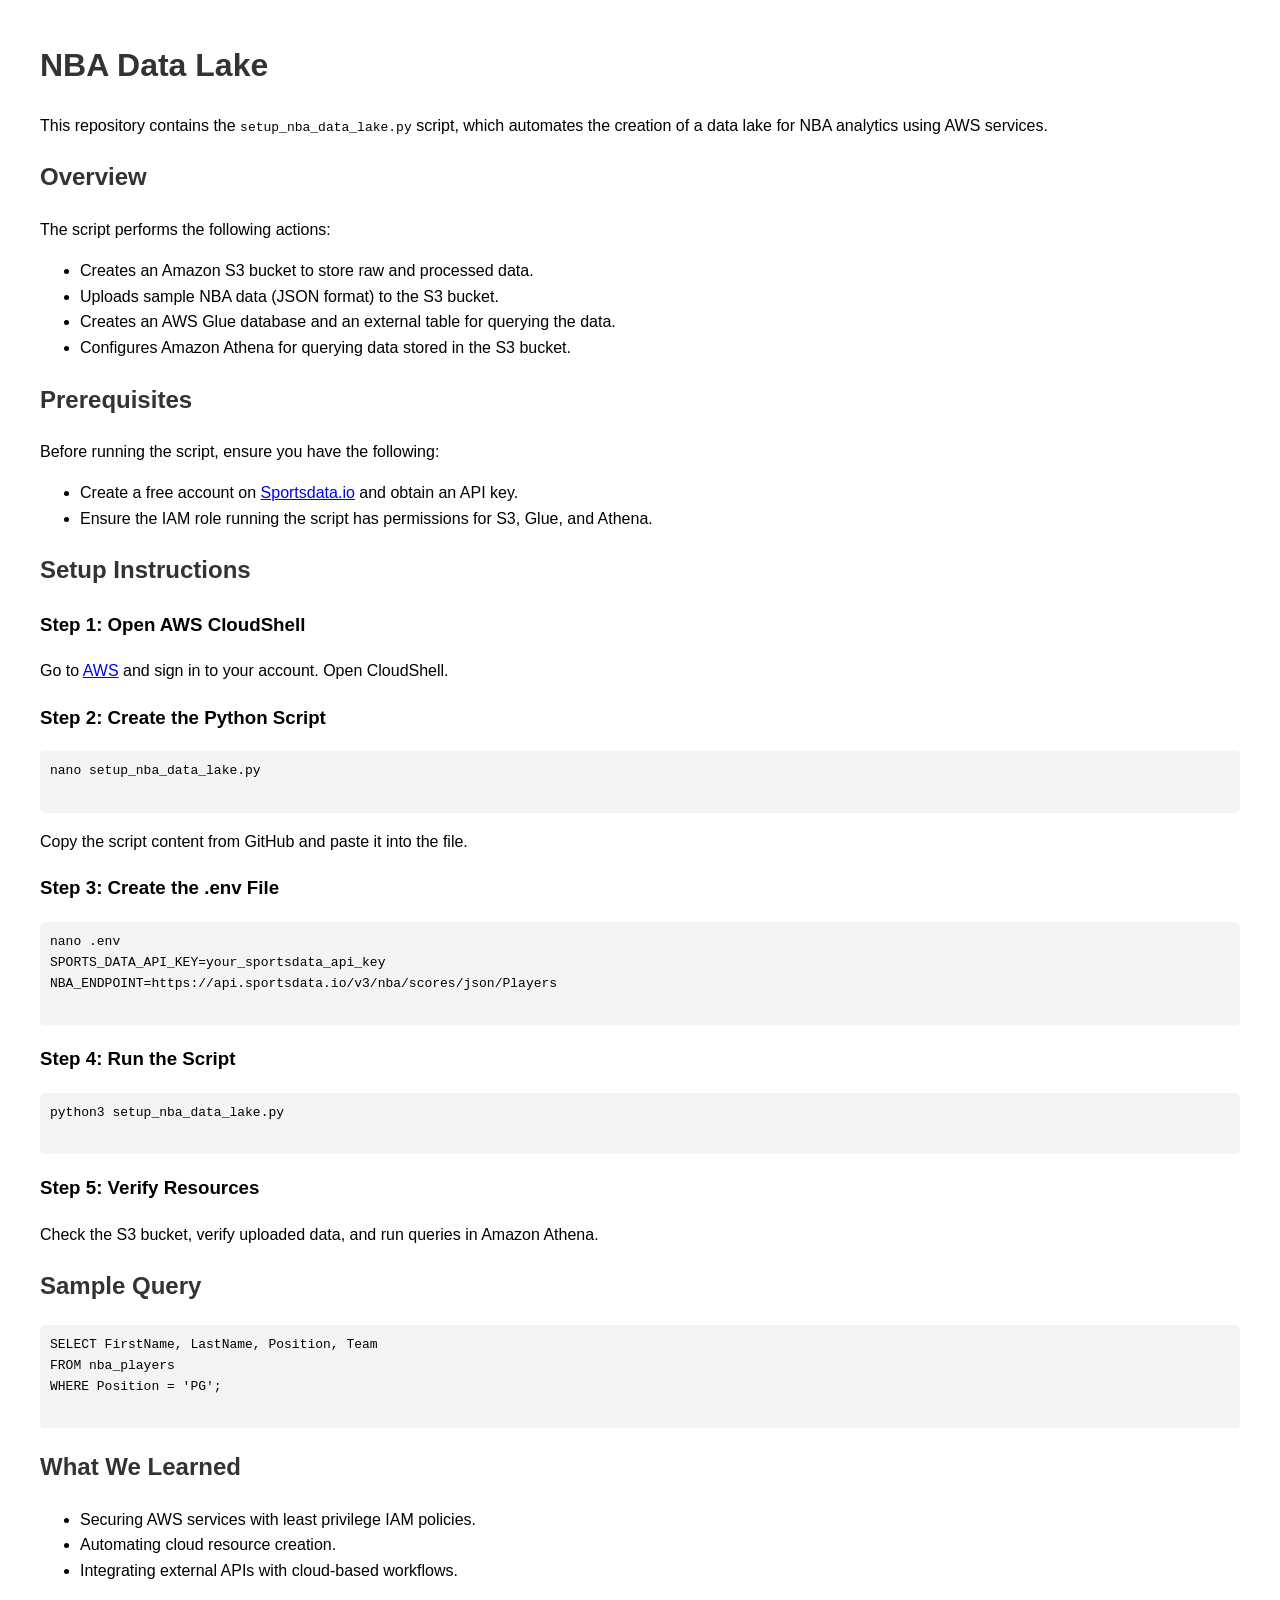
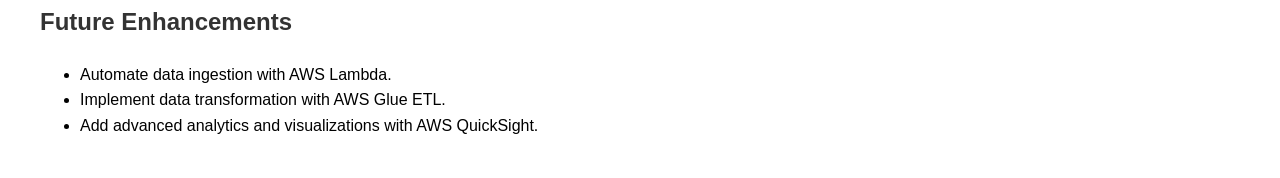
<file: lake.html>
<!DOCTYPE html>
<html lang="en">
<head>
    <meta charset="UTF-8">
    <meta name="viewport" content="width=device-width, initial-scale=1.0">
    <title>NBA Data Lake</title>
    <style>
        body {
            font-family: Arial, sans-serif;
            margin: 40px;
            line-height: 1.6;
        }
        h1, h2 {
            color: #333;
        }
        pre {
            background: #f4f4f4;
            padding: 10px;
            border-radius: 5px;
            overflow-x: auto;
        }
    </style>
</head>
<body>
    <h1>NBA Data Lake</h1>
    <p>This repository contains the <code>setup_nba_data_lake.py</code> script, which automates the creation of a data lake for NBA analytics using AWS services.</p>
    
    <h2>Overview</h2>
    <p>The script performs the following actions:</p>
    <ul>
        <li>Creates an Amazon S3 bucket to store raw and processed data.</li>
        <li>Uploads sample NBA data (JSON format) to the S3 bucket.</li>
        <li>Creates an AWS Glue database and an external table for querying the data.</li>
        <li>Configures Amazon Athena for querying data stored in the S3 bucket.</li>
    </ul>
    
    <h2>Prerequisites</h2>
    <p>Before running the script, ensure you have the following:</p>
    <ul>
        <li>Create a free account on <a href="https://sportsdata.io">Sportsdata.io</a> and obtain an API key.</li>
        <li>Ensure the IAM role running the script has permissions for S3, Glue, and Athena.</li>
    </ul>
    
    <h2>Setup Instructions</h2>
    <h3>Step 1: Open AWS CloudShell</h3>
    <p>Go to <a href="https://aws.amazon.com/">AWS</a> and sign in to your account. Open CloudShell.</p>
    
    <h3>Step 2: Create the Python Script</h3>
    <pre>
nano setup_nba_data_lake.py
    </pre>
    <p>Copy the script content from GitHub and paste it into the file.</p>
    
    <h3>Step 3: Create the .env File</h3>
    <pre>
nano .env
SPORTS_DATA_API_KEY=your_sportsdata_api_key
NBA_ENDPOINT=https://api.sportsdata.io/v3/nba/scores/json/Players
    </pre>
    
    <h3>Step 4: Run the Script</h3>
    <pre>
python3 setup_nba_data_lake.py
    </pre>
    
    <h3>Step 5: Verify Resources</h3>
    <p>Check the S3 bucket, verify uploaded data, and run queries in Amazon Athena.</p>
    
    <h2>Sample Query</h2>
    <pre>
SELECT FirstName, LastName, Position, Team
FROM nba_players
WHERE Position = 'PG';
    </pre>
    
    <h2>What We Learned</h2>
    <ul>
        <li>Securing AWS services with least privilege IAM policies.</li>
        <li>Automating cloud resource creation.</li>
        <li>Integrating external APIs with cloud-based workflows.</li>
    </ul>
    
    <h2>Future Enhancements</h2>
    <ul>
        <li>Automate data ingestion with AWS Lambda.</li>
        <li>Implement data transformation with AWS Glue ETL.</li>
        <li>Add advanced analytics and visualizations with AWS QuickSight.</li>
    </ul>
</body>
</html>
</file>
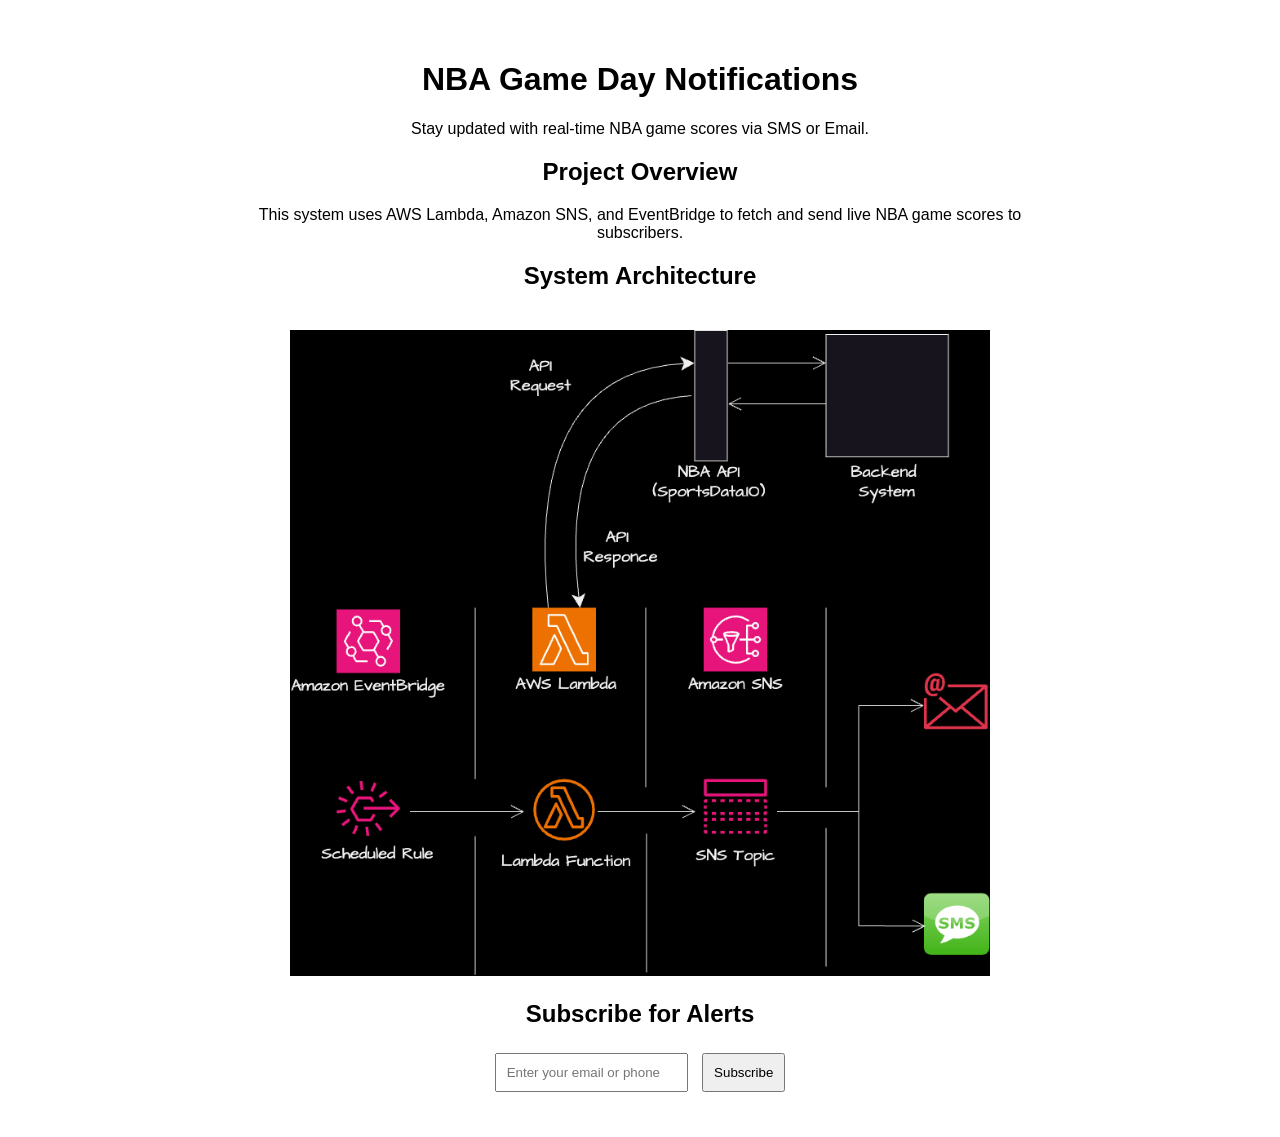
<file: notifications.html>
<!DOCTYPE html>
<html lang="en">
<head>
    <meta charset="UTF-8">
    <meta name="viewport" content="width=device-width, initial-scale=1.0">
    <title>NBA Game Day Notifications</title>
    <style>
        body {
            font-family: Arial, sans-serif;
            margin: 20px;
            padding: 20px;
            text-align: center;
        }
        .container {
            max-width: 800px;
            margin: auto;
        }
        img {
            width: 100%;
            max-width: 700px;
            margin-top: 20px;
        }
        .subscribe-form {
            margin-top: 20px;
        }
        input, button {
            padding: 10px;
            margin: 5px;
        }
    </style>
</head>
<body>
    <div class="container">
        <h1>NBA Game Day Notifications</h1>
        <p>Stay updated with real-time NBA game scores via SMS or Email.</p>
        
        <h2>Project Overview</h2>
        <p>This system uses AWS Lambda, Amazon SNS, and EventBridge to fetch and send live NBA game scores to subscribers.</p>
        
        <h2>System Architecture</h2>
        <img src="./images/nba.png" alt="NBA Notification System Architecture">
        
        <h2>Subscribe for Alerts</h2>
        <form class="subscribe-form">
            <input type="text" placeholder="Enter your email or phone" required>
            <button type="submit">Subscribe</button>
        </form>
    </div>
</body>
</html>
</file>
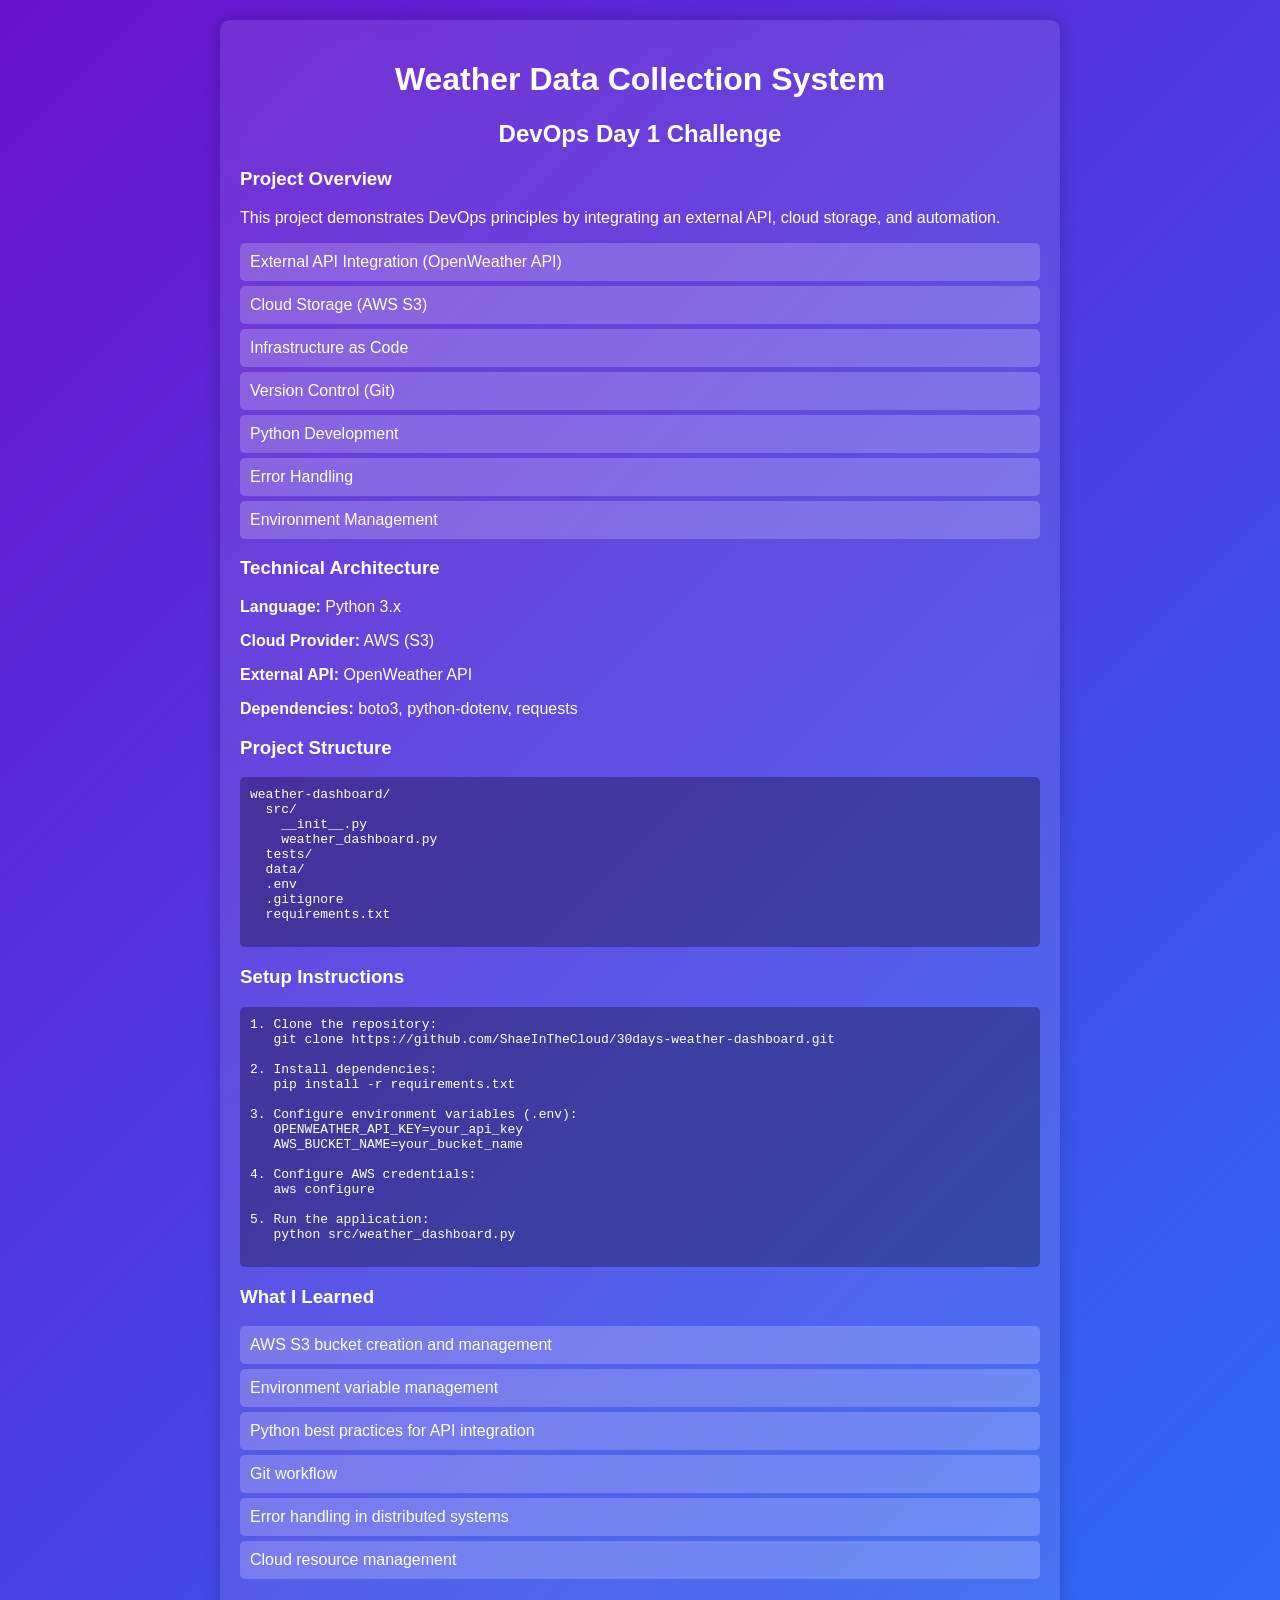
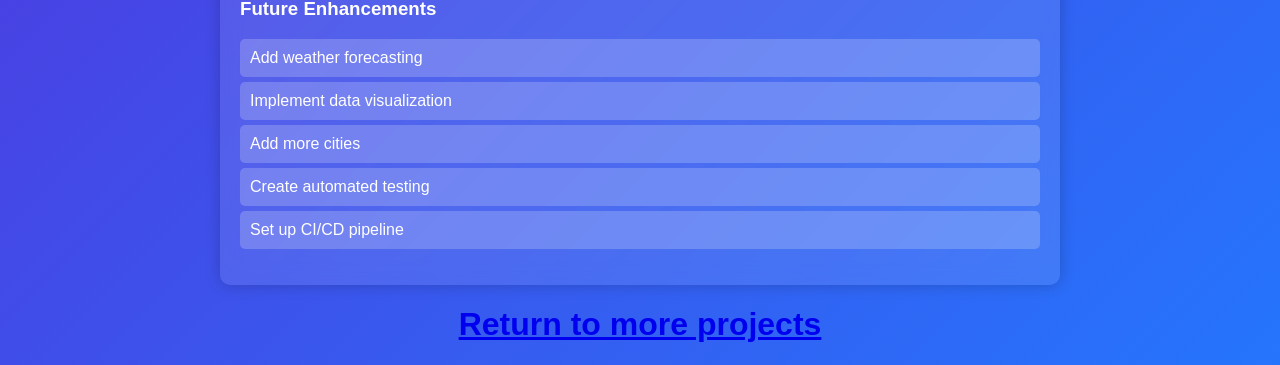
<file: weather.html>
<!DOCTYPE html>
<html lang="en">
<head>
    <meta charset="UTF-8">
    <meta name="viewport" content="width=device-width, initial-scale=1.0">
    <title>Weather Data Collection System</title>
    <style>
        body {
            font-family: Arial, sans-serif;
            margin: 0;
            padding: 0;
            background: linear-gradient(135deg, #6a11cb, #2575fc);
            color: white;
        }
        .container {
            max-width: 800px;
            margin: 20px auto;
            background: rgba(255, 255, 255, 0.1);
            padding: 20px;
            border-radius: 10px;
            box-shadow: 0px 0px 15px rgba(0, 0, 0, 0.2);
            backdrop-filter: blur(10px);
        }
        h1, h2 {
            text-align: center;
        }
        ul {
            list-style: none;
            padding: 0;
        }
        ul li {
            background: rgba(255, 255, 255, 0.2);
            margin: 5px 0;
            padding: 10px;
            border-radius: 5px;
        }
        pre {
            background: rgba(0, 0, 0, 0.3);
            padding: 10px;
            border-radius: 5px;
            overflow-x: auto;
            color: white;
        }
        @media (max-width: 600px) {
            .container {
                padding: 10px;
            }
        }
    </style>
</head>
<body>
    <div class="container">
        <h1>Weather Data Collection System</h1>
        <h2>DevOps Day 1 Challenge</h2>
        <h3>Project Overview</h3>
        <p>This project demonstrates DevOps principles by integrating an external API, cloud storage, and automation.</p>
        <ul>
            <li>External API Integration (OpenWeather API)</li>
            <li>Cloud Storage (AWS S3)</li>
            <li>Infrastructure as Code</li>
            <li>Version Control (Git)</li>
            <li>Python Development</li>
            <li>Error Handling</li>
            <li>Environment Management</li>
        </ul>
        <h3>Technical Architecture</h3>
        <p><strong>Language:</strong> Python 3.x</p>
        <p><strong>Cloud Provider:</strong> AWS (S3)</p>
        <p><strong>External API:</strong> OpenWeather API</p>
        <p><strong>Dependencies:</strong> boto3, python-dotenv, requests</p>
        <h3>Project Structure</h3>
        <pre>
weather-dashboard/
  src/
    __init__.py
    weather_dashboard.py
  tests/
  data/
  .env
  .gitignore
  requirements.txt
        </pre>
        <h3>Setup Instructions</h3>
        <pre>
1. Clone the repository:
   git clone https://github.com/ShaeInTheCloud/30days-weather-dashboard.git

2. Install dependencies:
   pip install -r requirements.txt

3. Configure environment variables (.env):
   OPENWEATHER_API_KEY=your_api_key
   AWS_BUCKET_NAME=your_bucket_name

4. Configure AWS credentials:
   aws configure

5. Run the application:
   python src/weather_dashboard.py
        </pre>
        <h3>What I Learned</h3>
        <ul>
            <li>AWS S3 bucket creation and management</li>
            <li>Environment variable management</li>
            <li>Python best practices for API integration</li>
            <li>Git workflow</li>
            <li>Error handling in distributed systems</li>
            <li>Cloud resource management</li>
        </ul>
        <h3>Future Enhancements</h3>
        <ul>
            <li>Add weather forecasting</li>
            <li>Implement data visualization</li>
            <li>Add more cities</li>
            <li>Create automated testing</li>
            <li>Set up CI/CD pipeline</li>
        </ul>
    </div>
    <h1><a href="gallery.html"> Return to more projects</a></h1>
</body>
</html>
</file>
